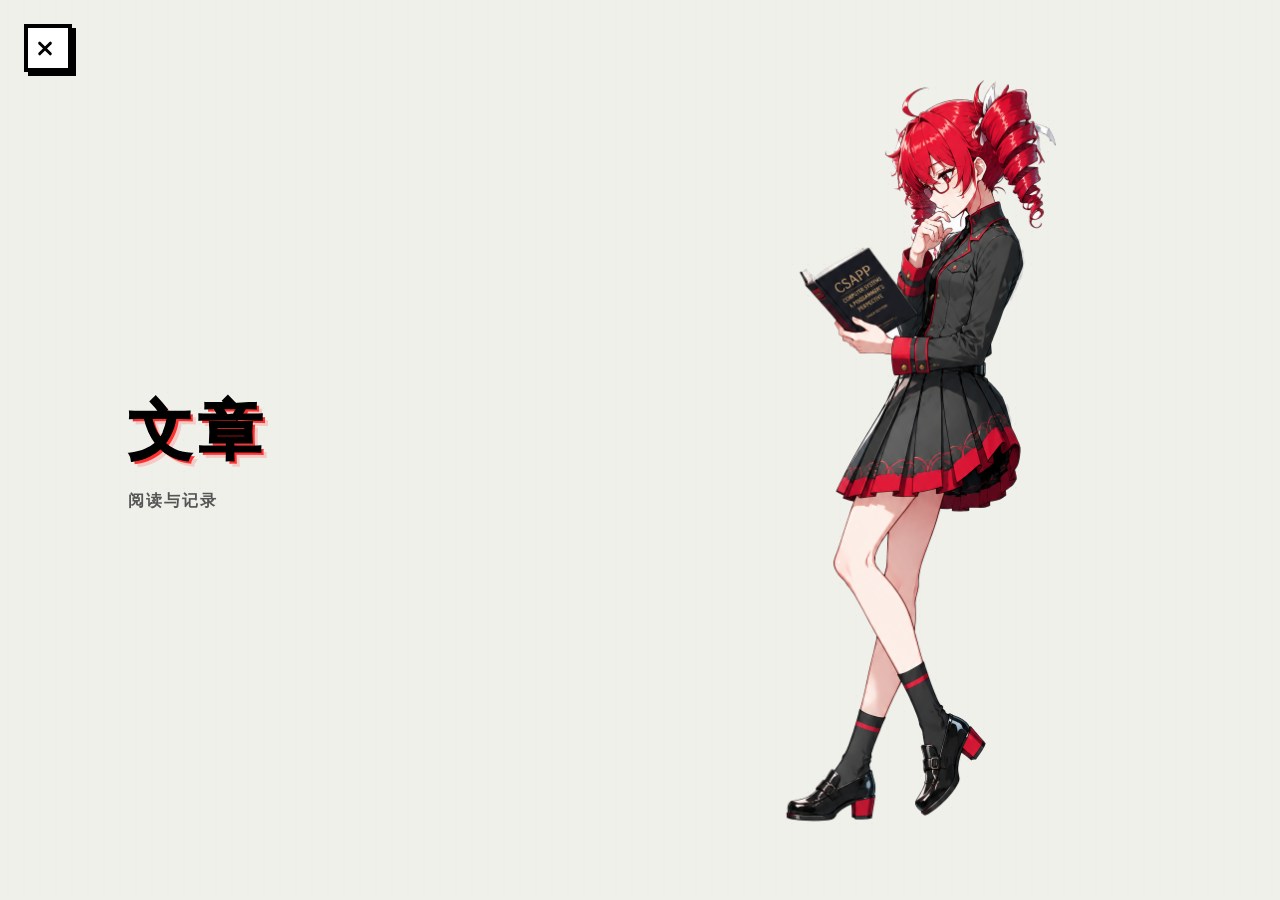
<file: pages/articles.html>
<!DOCTYPE html>
<html lang="zh-CN">
<head>
  <meta charset="UTF-8" />
  <meta name="viewport" content="width=device-width, initial-scale=1.0, maximum-scale=1.0, user-scalable=no" />
  <title>文章 - 宫商角徵的个人博客</title>
  <style>
    *, *::before, *::after { margin: 0; padding: 0; box-sizing: border-box; }
    html, body {
      width: 100%; height: 100%; overflow: hidden;
      font-family: 'Segoe UI', 'Microsoft YaHei', sans-serif;
      background: #f0f0eb;
    }

    /* 返回按钮 */
    .back-btn {
      position: fixed;
      top: 24px; left: 24px;
      z-index: 100;
      width: 48px; height: 48px;
      background: #fff;
      border: 4px solid #000;
      box-shadow: 4px 4px 0 #000;
      display: flex; align-items: center; justify-content: center;
      cursor: pointer;
      transition: transform 0.15s ease, box-shadow 0.15s ease;
      text-decoration: none;
    }
    .back-btn:hover {
      transform: scale(1.1);
      box-shadow: 6px 6px 0 #000;
    }
    .back-btn::before, .back-btn::after {
      content: ''; position: absolute;
      width: 18px; height: 3px;
      background: #000; border-radius: 2px;
    }
    .back-btn::before {
      transform: translate(-3px, 0) rotate(45deg);
    }
    .back-btn::after {
      transform: translate(-3px, 0) rotate(-45deg);
    }

    /* 右侧图片 */
    .read-container {
      position: fixed;
      right: 5%;
      top: 50%;
      transform: translateY(-50%) scale(1.1);
      max-height: 85vh;
      animation: slide-in 0.6s ease-out both;
    }
    .read-container img {
      display: block;
      max-width: 70vw;
      max-height: 85vh;
      object-fit: contain;
    }

    @keyframes slide-in {
      from {
        opacity: 0;
        transform: translateY(-50%) translateX(80px);
      }
      to {
        opacity: 1;
        transform: translateY(-50%) translateX(0);
      }
    }

    /* 左侧标题 */
    .page-title {
      position: fixed;
      left: 10%;
      top: 50%;
      transform: translateY(-50%);
      animation: fade-in 0.8s ease-out both;
      animation-delay: 0.3s;
    }
    .page-title h1 {
      font-size: clamp(32px, 6vw, 64px);
      font-weight: 900;
      color: #000;
      -webkit-text-stroke: 1.5px #000;
      text-shadow:
        3px 3px 0 #ff3030,
        6px 6px 0 rgba(255, 48, 48, 0.2);
      letter-spacing: 6px;
    }
    .page-title p {
      margin-top: 16px;
      font-size: 16px;
      font-weight: 700;
      color: #555;
      letter-spacing: 2px;
    }

    @keyframes fade-in {
      from { opacity: 0; transform: translateY(-50%) translateX(-40px); }
      to { opacity: 1; transform: translateY(-50%) translateX(0); }
    }

    /* 半调网点装饰 */
    body::before {
      content: '';
      position: fixed;
      inset: 0;
      background-image:
        radial-gradient(circle, #e0e0d8 1px, transparent 1px);
      background-size: 16px 16px;
      opacity: 0.4;
      pointer-events: none;
      z-index: 0;
    }
  </style>
</head>
<body>
  <a href="../index.html" class="back-btn"></a>

  <div class="page-title">
    <h1>文章</h1>
    <p>阅读与记录</p>
  </div>

  <div class="read-container">
    <img src="../assets/img/teto-read.png" alt="阅读" />
  </div>
</body>
</html>
</file>
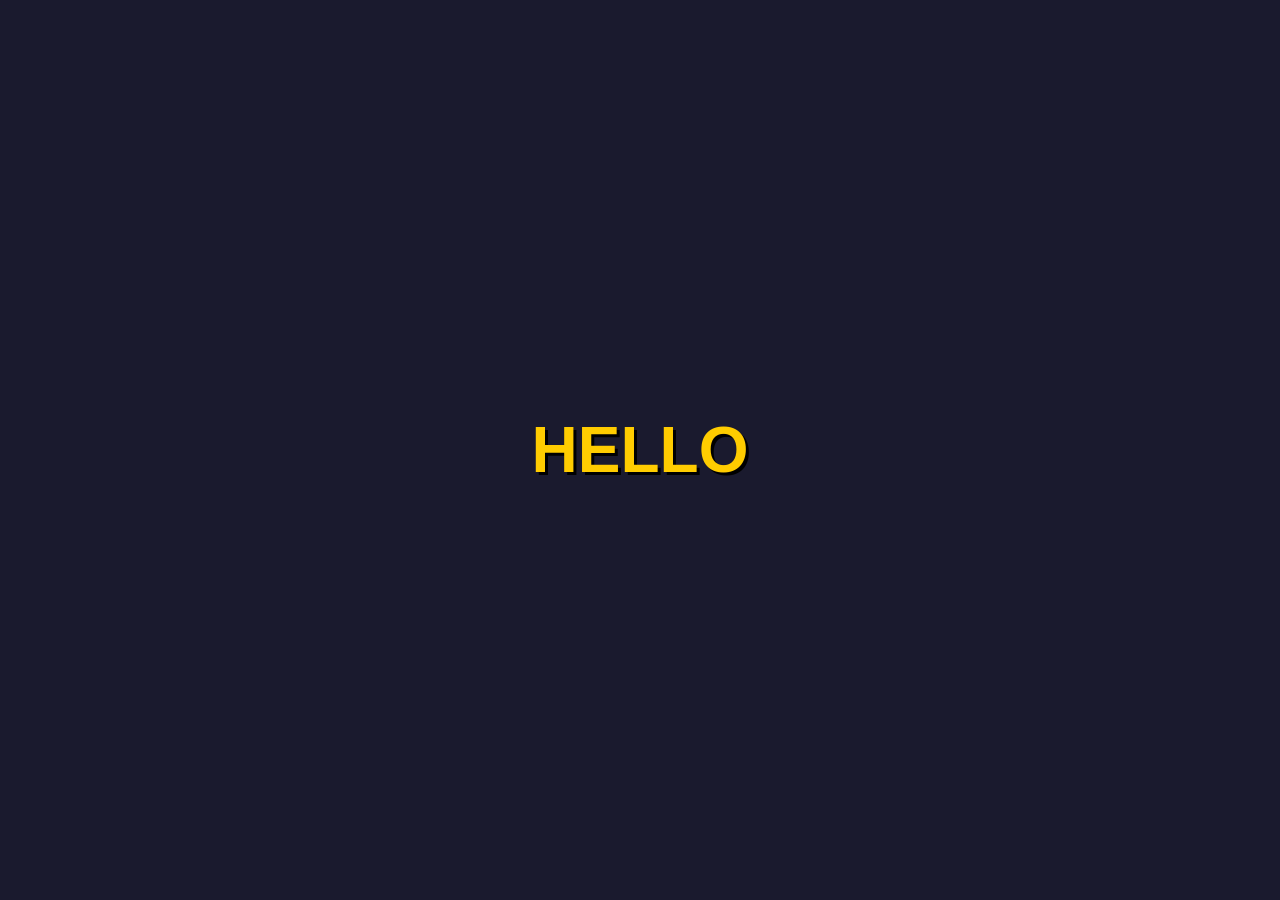
<file: pages/hello.html>
<!DOCTYPE html>
<html lang="zh-CN">
<head>
  <meta charset="UTF-8" />
  <meta name="viewport" content="width=device-width, initial-scale=1.0" />
  <title>Hello</title>
  <style>
    body {
      margin: 0;
      min-height: 100vh;
      display: flex;
      align-items: center;
      justify-content: center;
      font-family: 'Segoe UI', 'Microsoft YaHei', sans-serif;
      background: #1a1a2e;
      color: #ffcc00;
    }
    h1 {
      font-size: 4rem;
      font-weight: 900;
      text-shadow: 3px 3px 0 #000;
    }
  </style>
</head>
<body>
  <h1>HELLO</h1>
</body>
</html>
</file>
